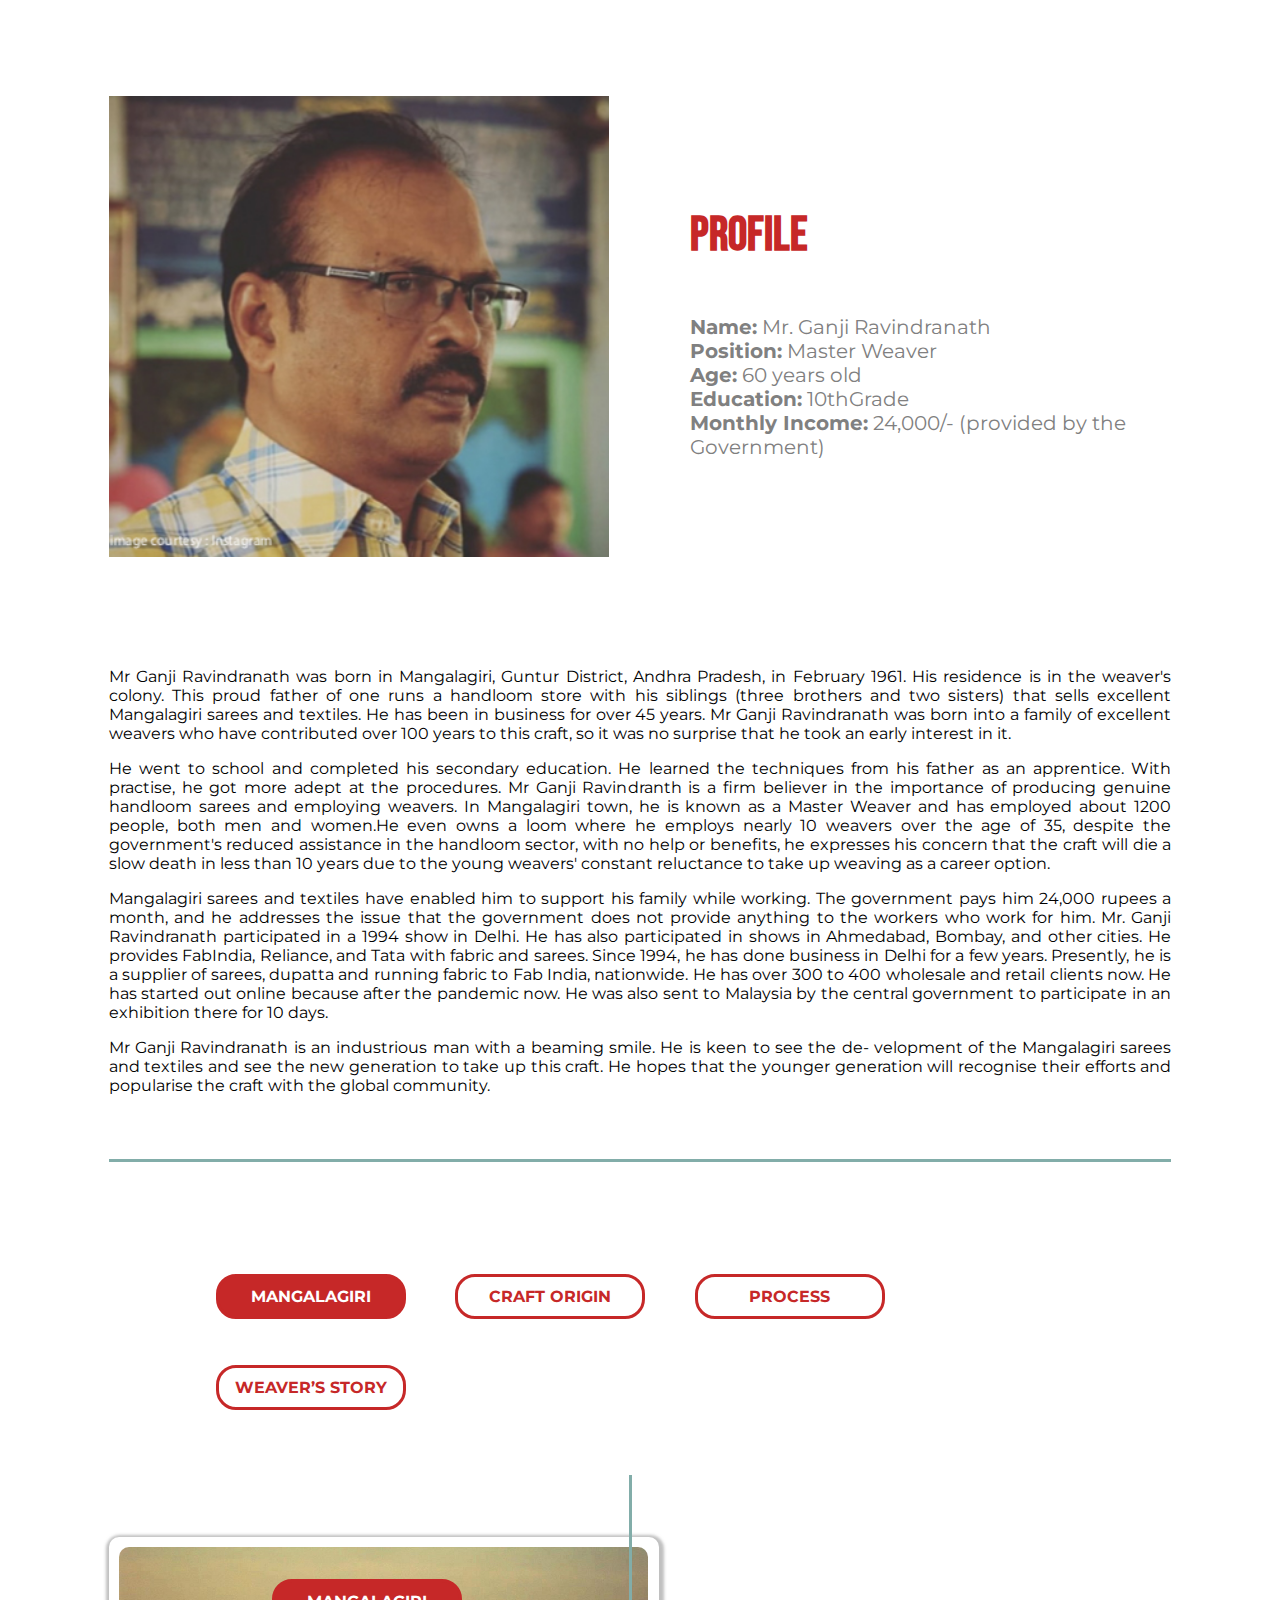
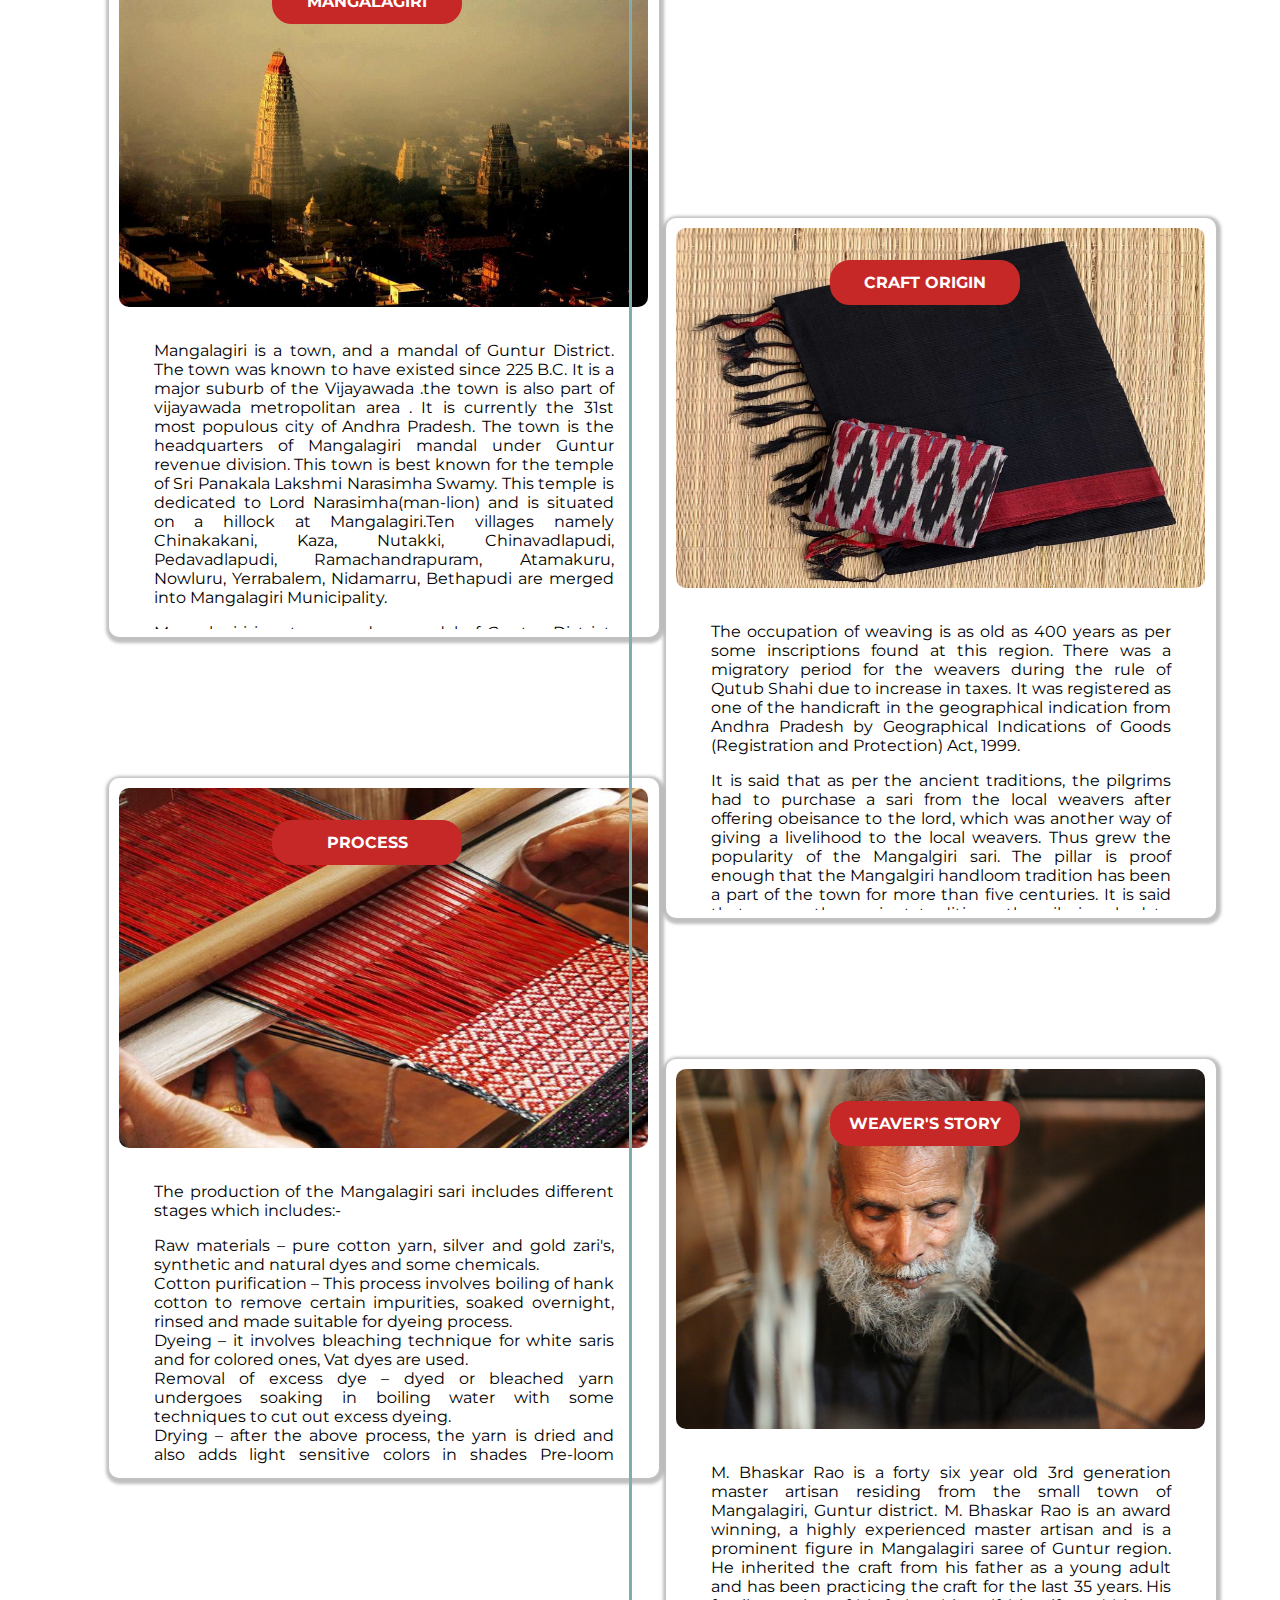
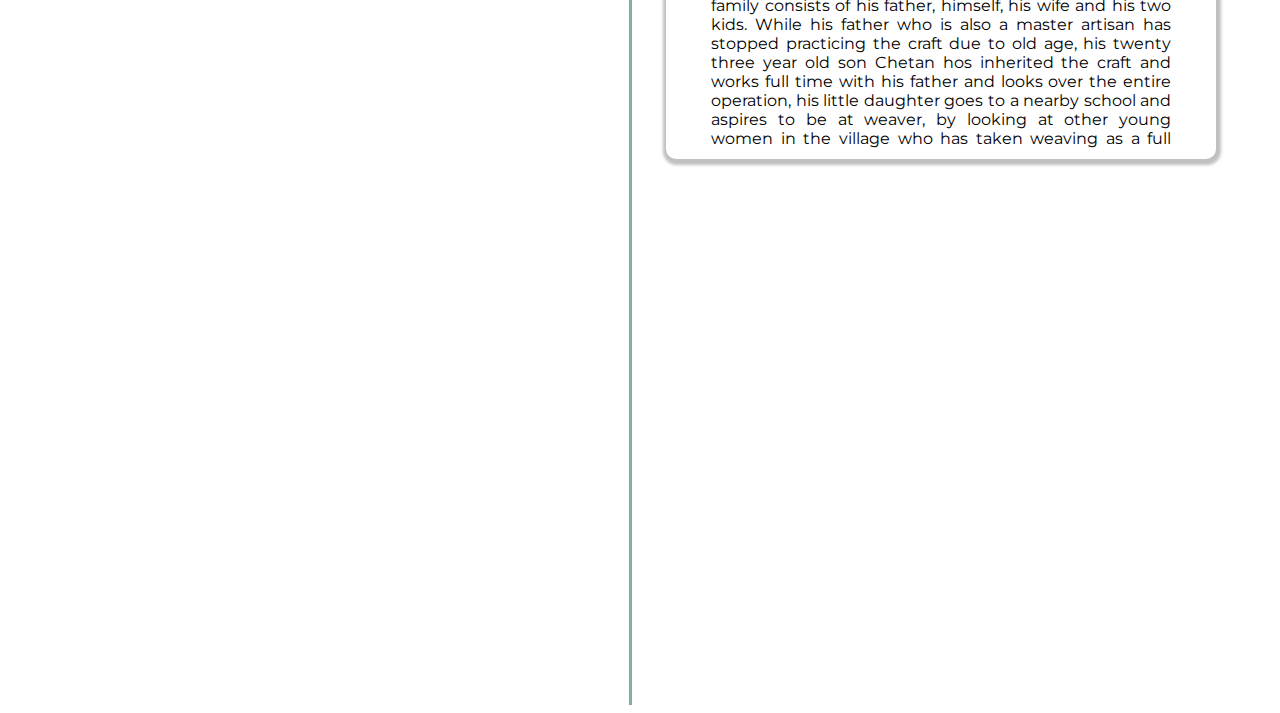
<file: Assignment_3/index.html>
<!DOCTYPE html>
<html lang="en" dir="ltr">
  <head>
    <meta charset="utf-8">
    <meta
      name="viewport"
      content="width=device-width, initial-scale=1, maximum-scale=1"
    />
    <link rel="stylesheet" href="./css/main.css" />
    <title>About Us</title>
  </head>
  <body>

  <div class="grid-container">
    <div class="">
    <img src="./images/profile.jpg" alt="profile"class="profile-img">
  </div>
  <div class="">
    <div class="profile-title"><h1>PROFILE</h1></div>
    <div class="profile-content">
      <div class="profile-content-details">
        <span><b>Name:</b> Mr. Ganji Ravindranath</span>
      </div>
      <div class="profile-content-details">
        <span><b>Position:</b> Master Weaver</span>
      </div>
      <div class="profile-content-details">
        <span><b>Age:</b> 60 years old</span>
      </div>
      <div class="profile-content-details">
        <span><b>Education:</b> 10thGrade</span>
      </div>
      <div class="profile-content-details">
        <span ><b>Monthly Income:</b> 24,000/- (provided by the Government)</span>
      </div>
  </div>

  </div>
</div>
<div class="profile-para">
  <p>Mr Ganji Ravindranath was born in Mangalagiri, Guntur District, Andhra Pradesh, in February 1961. His residence is in the weaver's colony. This proud father of one runs a handloom store with his siblings (three brothers and two sisters) that sells excellent Mangalagiri sarees and textiles. He has been in business for over 45 years. Mr Ganji Ravindranath was born into a family of excellent weavers who have contributed over 100 years to this craft, so it was no surprise that he took an early interest in it.</p>
  <p>

He went to school and completed his secondary education. He learned the techniques from his father as an apprentice. With practise, he got more adept at the procedures. Mr Ganji Ravindranth is a firm believer in the importance of producing genuine handloom sarees and employing weavers. In Mangalagiri town, he is known as a Master Weaver and has employed about 1200 people, both men and women.He even owns a loom where he employs nearly 10 weavers over the age of 35, despite the government's reduced assistance in the handloom sector, with no help or benefits, he expresses his concern that the craft will die a slow death in less than 10 years due to the young weavers' constant reluctance to take up weaving as a career option.</p>
<p>

Mangalagiri sarees and textiles have enabled him to support his family while working. The government pays him 24,000 rupees a month, and he addresses the issue that the government does not provide anything to the workers who work for him. Mr. Ganji Ravindranath participated in a 1994 show in Delhi. He has also participated in shows in Ahmedabad, Bombay, and other cities. He provides FabIndia, Reliance, and Tata with fabric and sarees. Since 1994, he has done business in Delhi for a few years. Presently, he is a supplier of sarees, dupatta and running fabric to Fab India, nationwide. He has over 300 to 400 wholesale and retail clients now. He has started out online because after the pandemic now. He was also sent to Malaysia by the central government to participate in an exhibition there for 10 days.</p>
<p>

Mr Ganji Ravindranath is an industrious man with a beaming smile. He is keen to see the de- velopment of the Mangalagiri sarees and textiles and see the new generation to take up this craft. He hopes that the younger generation will recognise their efforts and popularise the craft with the global community.</p>
</div>
<div class="profile-divider"></div>
<div class="navigation-section">
  <span class="navigation-chip navigation-chip-active">MANGALAGIRI</span>
    <span class="navigation-chip">CRAFT ORIGIN</span>
      <span class="navigation-chip">PROCESS</span>
        <span class="navigation-chip">WEAVER’S STORY</span>

</div>
<div class="grid-container-tree">
  <div class="">
<div class="tree-card">

<div class="card-content">
    <span class="navigation-chip navigation-chip-active card-title">MANGALAGIRI</span>
<img src="./images/mangalagiri.jpeg" alt="mangalagiri" width="529" height="360" class="card-img">
</div>
<div class="card-para">
<p>Mangalagiri is a town, and a mandal of Guntur District. The town was known to have existed since 225 B.C. It is a major suburb of the Vijayawada .the town is also part of vijayawada metropolitan area . It is currently the 31st most populous city of Andhra Pradesh. The town is the headquarters of Mangalagiri mandal under Guntur revenue division. This town is best known for the temple of Sri Panakala Lakshmi Narasimha Swamy. This temple is dedicated to Lord Narasimha(man-lion) and is situated on a hillock at Mangalagiri.Ten villages namely Chinakakani, Kaza, Nutakki, Chinavadlapudi, Pedavadlapudi, Ramachandrapuram, Atamakuru, Nowluru, Yerrabalem, Nidamarru, Bethapudi are merged into Mangalagiri Municipality.</p>
<p>
  <p>Mangalagiri is a town, and a mandal of Guntur District. The town was known to have existed since 225 B.C. It is a major suburb of the Vijayawada .the town is also part of vijayawada metropolitan area . It is currently the 31st most populous city of Andhra Pradesh. The town is the headquarters of Mangalagiri mandal under Guntur revenue division. This town is best known for the temple of Sri Panakala Lakshmi Narasimha Swamy. This temple is dedicated to Lord Narasimha(man-lion) and is situated on a hillock at Mangalagiri.Ten villages namely Chinakakani, Kaza, Nutakki, Chinavadlapudi, Pedavadlapudi, Ramachandrapuram, Atamakuru, Nowluru, Yerrabalem, Nidamarru, Bethapudi are merged into Mangalagiri Municipality.</p>
  <p>

The production of handcrafted dyed fabric is the major occupation of the town, which is as old as 500 years.  Mangalagiri Sarees and Fabrics was registered as one of the geographical indication from Andhra Pradesh.</p>

</div>
</div>



<div class="tree-card2">

<div class="card-content">
    <span class="navigation-chip navigation-chip-active card-title">PROCESS</span>
<img src="./images/PROCESS.jpg" alt="PROCESS" width="529" height="360" class="card-img">
</div>
<div class="card-para">
<p>The production of the Mangalagiri sari includes different stages which includes:-</P>
  <P>

Raw materials – pure cotton yarn, silver and gold zari's, synthetic and natural dyes and some chemicals.<BR>

Cotton purification – This process involves boiling of hank cotton to remove certain impurities, soaked overnight, rinsed and made suitable for dyeing process.<BR>
Dyeing – it involves bleaching technique for white saris and for colored ones, Vat dyes are used.<BR>
Removal of excess dye – dyed or bleached yarn undergoes soaking in boiling water with some techniques to cut out excess dyeing.<BR>
Drying – after the above process, the yarn is dried and also adds light sensitive colors in shades Pre-loom process.</P>
<P>

Winding of hank yarn into warp and weft – charka, shift bamboo and bobbin are used to form warp. While, the weft is made with help of a pirn.
Street sizing – the warp extension, spraying of rice conjee ensures suitable weaving followed by drying.
Weaving process – it involves Warp and Weft method of weaving and sometimes replaced by Jacquard weaving. Usage of only pitlooms for weaving, designing and cutting per the goods demand undertakes
Cutting & folding – woven cloth undergoes cutting per the goods demand
Inspection of sarees – inspection by the master weaver to rectify flaws
Marketing – the period of 1985 bought revolution with new market for dress materials than the saris</P>
</div>
</div>
  </div>
  <div class="">
    <div class="tree-vertical-divider">

    </div>
  </div>
  <div class="">
    <div class="tree-card3">

    <div class="card-content">
        <span class="navigation-chip navigation-chip-active card-title">CRAFT ORIGIN</span>
    <img src="./images/ORIGIN.jpeg" alt="ORIGIN" width="529" height="360" class="card-img">
    </div>
    <div class="card-para">
    <p>The occupation of weaving is as old as 400 years as per some inscriptions found at this region. There was a migratory period for the weavers during the rule of Qutub Shahi due to increase in taxes. It was registered as one of the handicraft in the geographical indication from Andhra Pradesh by Geographical Indications of Goods (Registration and Protection) Act, 1999.</p>
    <p>

It is said that as per the ancient traditions, the pilgrims had to purchase a sari from the local weavers after offering obeisance to the lord, which was another way of giving a livelihood to the local weavers. Thus grew the popularity of the Mangalgiri sari. The pillar is proof enough that the Mangalgiri handloom tradition has been a part of the town for more than five centuries.
It is said that as per the ancient traditions, the pilgrims had to purchase a sari from the local weavers after offering obeisance to the lord, which was another way of giving a livelihood to the local weavers. Thus grew the popularity of the Mangalgiri sari. The pillar is proof enough that the Mangalgiri handloom tradition has been a part of the town for more than five centuries.
It is said that as per the ancient traditions, the pilgrims had to purchase a sari from the local weavers after offering obeisance to the lord, which was another way of giving a livelihood to the local weavers. Thus grew the popularity of the Mangalgiri sari. The pillar is proof enough that the Mangalgiri handloom tradition has been a part of the town for more than five centuries.
    </div>
    </div>
    <div class="tree-card4">

    <div class="card-content">
        <span class="navigation-chip navigation-chip-active card-title">WEAVER'S STORY</span>
    <img src="./images/WEAVER.jpeg" alt="WEAVER" width="529" height="360" class="card-img">
    </div>
    <div class="card-para">
    <p>M. Bhaskar Rao is a forty six year old 3rd generation master artisan residing from the small town of Mangalagiri, Guntur district. M. Bhaskar Rao is an award winning, a highly experienced master artisan and is a prominent figure in Mangalagiri saree of Guntur region. He inherited the craft from his father as a young adult and has been practicing the craft for the last 35 years. His family consists of his father, himself, his wife and his two kids. While his father who is also a master artisan has stopped practicing the craft due to old age, his twenty three year old son Chetan hos inherited the craft and works full time with his father and looks over the entire operation, his little daughter goes to a nearby school and aspires to be at weaver, by looking at other young women in the village who has taken weaving as a full time work.</P>
      <P>

    There are around thirty five weavers from Sarli and neighboring regions working under him currently. He provides these artisans with raw materials and required designs and collects the finished products which are exported internationally and picked up by different brands in the country. He works with brands like Fablndia, Amazon and international brands. M. Bhaskar Rao has been a part of many national and international exhibitions, and is very happy and proud of all the work he has done till now and how far he has come with his craft. It is because of M. Bhaskar Rao and the likes of others that the craft practice of Mangalagiri sharee is thriving in the small town of Mangalgiri.
    </div>
    </div>

  </div>

</div>





  </body>
</html>
</file>
<file: Assignment_3/css/main.css>
@font-face {
    font-family: 'Bebas Neue';
    src: url('../Fonts/BebasNeue-Regular.ttf');
}
@font-face {
    font-family: 'Montserrat';
    src: url('../Fonts/Montserrat-VariableFont_wght.ttf');
}
@font-face {
    font-family: 'Inter';
    src: url('../Fonts/Inter-VariableFont_slnt,wght.ttf');
}
body {
  margin-left: 8.5%;
    margin-right: 8.5%;
}
h1 {
  font-size: 48px;
}
h4 {
  font-size: 18px;
}
p {
  font-size: 16px;
}
.grid-container {
  display: grid;
  grid-template-columns: 50% 50%;
  margin-top: 9%;

}
.profile-img {
  width: 500px;
  height: 461px;

}
.profile-title {
  color:#C62828;
  font-family:Bebas Neue;
  margin-top: 21%;
  padding-left: 9.5%;

}
.profile-content {
  font-size: 20px;
  font-family: Montserrat;
    padding-left: 9.5%;
    margin-top: 9.5%;
}
.profile-content-details{

  color:grey;
}
.profile-para {
  text-align: justify;
  margin-top: 10%;
  font-family: Montserrat;
}
.profile-divider {
  border-bottom: 3px solid #82ADA9;
      margin-top: 6%;
      margin-bottom: 8.5%;
}
.navigation-section {
      margin: 0px 7% 0px 8%;
}
.navigation-chip {
  color: #C62828;
    border: 3px solid #C62828;
    padding: 10px;
    border-radius: 20px;
    width: 164px;
    display: inline-block;
    text-align: center;
    margin: 2.5%;
    font-family: Montserrat;
        font-weight: bolder;
        cursor: pointer;

}
.navigation-chip:hover {
  box-shadow:  1px 2px 3px 4px #8888;
}
.navigation-chip-active {
  background-color:#C62828;
  color: white;
}
.grid-container-tree {
  display: grid;
  grid-template-columns: 49% 2% 49%;
  margin-top: 4%;
}
.tree-vertical-divider {
  border-left:3px solid #82ADA9;
  height: 270vh;

}
.tree-card {
  height: 700px;
  width: 550px;
  border-radius: 10px;
  box-shadow: 1px 2px 3px 4px #8888;
  margin-top: 12%;

}
.card-content {
  padding:10px;
}
.card-img {
  border-radius: 10px;
}
.card-title {
  position: absolute;
margin-left: 12%
}
.card-para {
    padding:4px 45px;
    text-align: justify;
    height: 300px;
    overflow-y: scroll;
    font-family: Montserrat;
}
.tree-card3 {
  margin-top:66%;
  margin-left: 3%;
  height: 700px;
  width: 550px;
  border-radius: 10px;
  box-shadow: 1px 2px 3px 4px #8888;

}
.tree-card2 {
  margin-top: 27%;
  height: 700px;
  width: 550px;
  border-radius: 10px;
  box-shadow: 1px 2px 3px 4px #8888;

}
.tree-card4 {
  margin-top: 27%;
  margin-left: 3%;
  height: 700px;
  width: 550px;
  border-radius: 10px;
  box-shadow: 1px 2px 3px 4px #8888;
</file>
